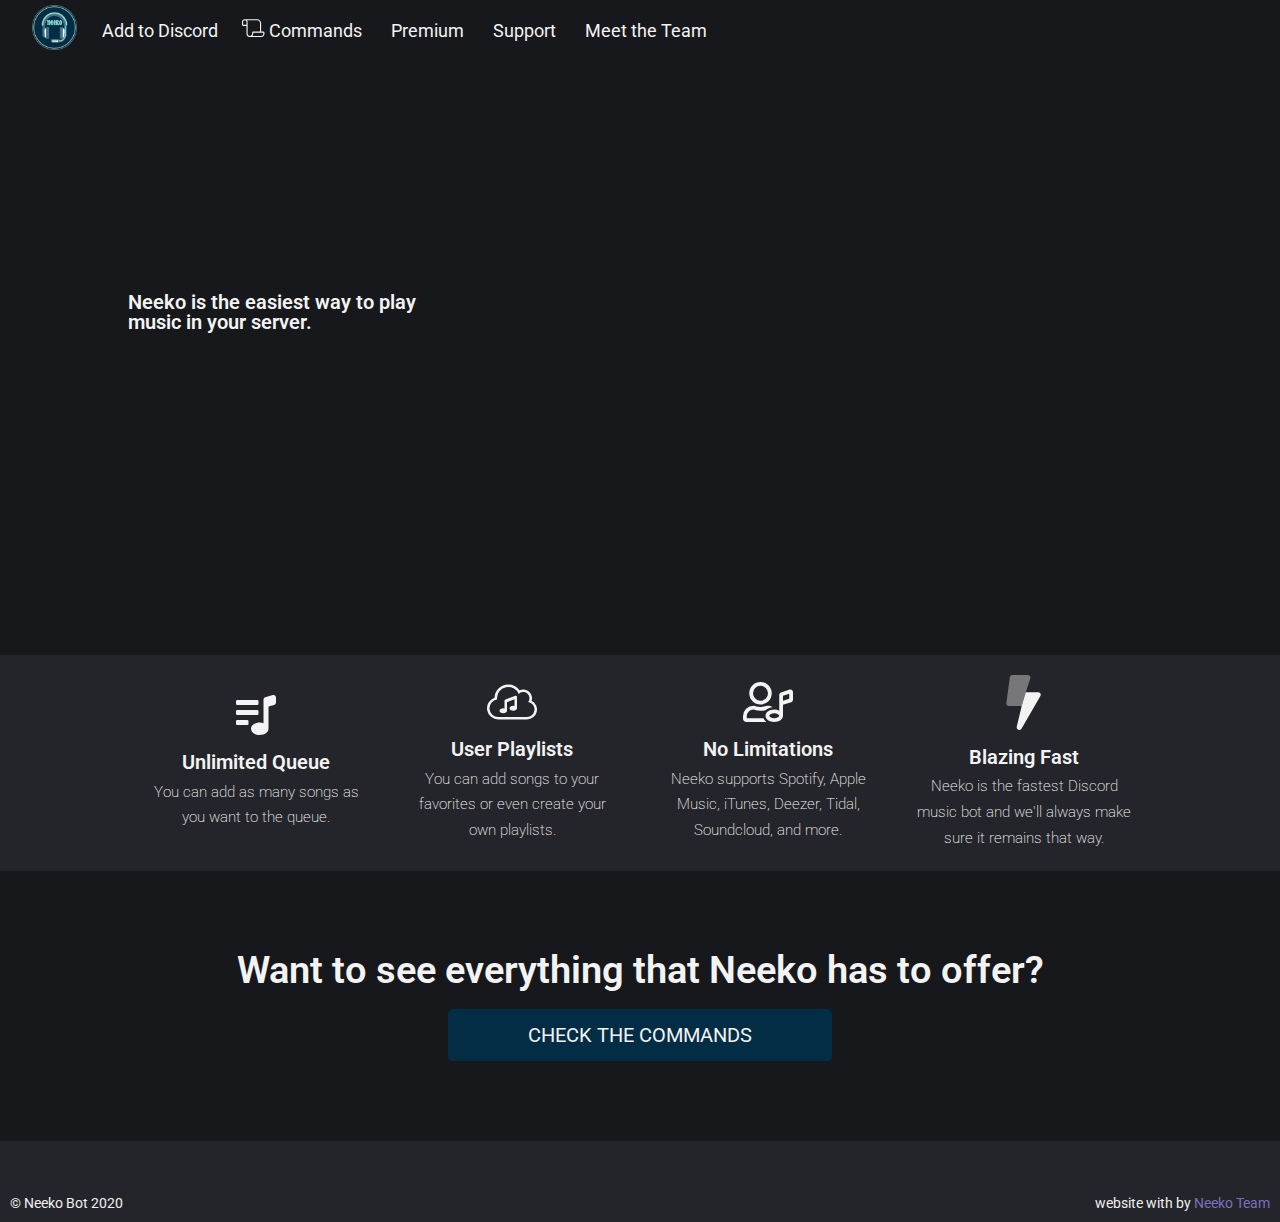
<file: index.html>
<!DOCTYPE html>
<html lang="en">

<head>
    <link rel="shortcut icon" type="image/png" href="images/icon.ico" async/>
    <meta charset="UTF-8">
    <meta name="description"
        content="The best feature-rich Discord Music Bot . Supports Spotify, SoundCloud, Mixer, Twitch, Vimeo, Bandcamp, Apple Music, iTunes, Deezer, Tidal and even music files sent to Discord.">
    <meta property="og:image" content="https://neeko-bot.xyz/images/logo.png">
        <meta name="keywords"
        content="Discord,discord bot, discord music bot,discord, Neeko, neeko discord,neeko discord bot,neeko bot,neeko,neeko playlist,playlist,api,discord api,discord neeko,neeko,bot">
    <meta name="author" content="Neeko">
    <meta name="theme-color" content="#00e1ff">
    <meta name="viewport" content="width=device-width, initial-scale=1.0">
    <link rel="stylesheet" type="text/css" href="css/style.min.css" async>
    <link href="https://fonts.googleapis.com/css2?family=Roboto&display=swap" rel="stylesheet" async>
    <script src="js/jquery.min.js"></script>
    <script src="js/typeit.min.js" async></script>
    <script src="js/texts.js" async></script>
    <script async src="./js/8f969aa430.js"></script>
    <title>Neeko - Best Discord Music Bot</title>
</head>

<body>
    <div id="mob"><span class="fa fa-list-ul"></span></div>

    <nav id="navigation">
        <div class="con">
            <a href="/"><img src="images/logo.png" async alt="Logo" class="logo" async></a>


            <div class="con-right">
                <ul>

                    <li><a href="https://invite.neeko-bot.xyz/"><span class="fab fa-discord"></span>  Add to Discord</a></li>
                    <li><a href="commands"><svg width="22.5px" height="18.46px" aria-hidden="true" focusable="false" data-prefix="fal" data-icon="scroll" role="img" viewBox="0 0 640 512" class="svg-inline--fa fa-scroll fa-w-20 fa-3x"><path fill="currentColor" d="M608 352h-64V112C544 50.25 493.75 0 432 0H80C35.88 0 0 35.89 0 80v80c0 17.64 14.34 32 32 32h96v224c0 51.11 40.25 92.62 90.66 95.46v.54h312C590.94 512 640 462.95 640 402.67V384c0-17.64-14.34-32-32-32zM128 160H32V80c0-26.47 21.53-48 48-48s48 21.53 48 48v80zm160 256c0 35.3-28.72 64-64 64s-64-28.7-64-64V80c0-18-5.97-34.62-16.03-48H432c44.12 0 80 35.89 80 80v240H320c-17.66 0-32 14.36-32 32v32zm320-13.33c0 42.64-34.69 77.33-77.34 77.33H295.03c15.35-17.02 24.97-39.32 24.97-64v-32h288v18.67z" class=""></path></svg>  Commands</a></li>
                    <li><a href="https://www.patreon.com/NeekoBot" rel="noreferrer"`><span
                                class="fas fa-headphones-alt"></span>  Premium</a></li>
                    <li><a href="https://support.neeko-bot.xyz"><span class="fas fa-info-circle"></span>  Support</a></li>
                    <li><a href="/team"><span class="fas fa-users-cog"></span>  Meet the Team</a></li>
                </ul>

            </div>
        </div>
    </nav>
    <div class="flex">
        <section class="showcase">
            <div class="container">
                <div class="info">
                    <h1 id="typingtext"></h1>
                    <p>Neeko is the easiest way to play music in your server.</p>
                    <a href="https://invite.neeko-bot.xyz/"><button class="btn btn-rounded btn-darky">Add to Discord</button></a>
                </div>
                <img src="images/logo.png" async />

            </div>
        </section>
        <section></section>
        <section class="ben">
            <div class="bf">
                <div class="container">

                    <div class="box">
                        <div class="box-c">
                            <p class="icn"><svg class="svg-inline--fa fa-list-music fa-w-16" width="40px" height="40px" aria-hidden="true" focusable="false" data-prefix="fas" data-icon="list-music" role="img" viewBox="0 0 512 512" data-fa-i2svg=""><path fill="currentColor" d="M16 256h256a16 16 0 0 0 16-16v-32a16 16 0 0 0-16-16H16a16 16 0 0 0-16 16v32a16 16 0 0 0 16 16zm0-128h256a16 16 0 0 0 16-16V80a16 16 0 0 0-16-16H16A16 16 0 0 0 0 80v32a16 16 0 0 0 16 16zm128 192H16a16 16 0 0 0-16 16v32a16 16 0 0 0 16 16h128a16 16 0 0 0 16-16v-32a16 16 0 0 0-16-16zM470.94 1.33l-96.53 28.51A32 32 0 0 0 352 60.34V360a148.76 148.76 0 0 0-48-8c-61.86 0-112 35.82-112 80s50.14 80 112 80 112-35.82 112-80V148.15l73-21.39a32 32 0 0 0 23-30.71V32a32 32 0 0 0-41.06-30.67z"></path></svg></p>
                            <p class="title">Unlimited Queue</p>
                            <p class="det">You can add as many songs as you want to the queue.</p>
                        </div>
                        <div class="box-c">
                            <p class="icn"><svg class="svg-inline--fa fa-cloud-music fa-w-20" width="50px" height="40px" aria-hidden="true" focusable="false" data-prefix="fal" data-icon="cloud-music" role="img" viewBox="0 0 640 512" data-fa-i2svg=""><path fill="currentColor" d="M571.69 238.8A112 112 0 0 0 464 96a110.64 110.64 0 0 0-48 10.8A175.82 175.82 0 0 0 272 32c-94.41 0-171.69 74.5-175.81 168.2A144 144 0 0 0 144 480h368a128 128 0 0 0 59.69-241.2zM512 448H144a112 112 0 0 1-15-223 139.16 139.16 0 0 1-1-17 144.05 144.05 0 0 1 277.41-54.41A80 80 0 0 1 527.09 257.2 96 96 0 0 1 512 448zM363.19 176.75l-128 47.25A16 16 0 0 0 224 239.25V338a69.34 69.34 0 0 0-16-2c-26.5 0-48 14.33-48 32s21.5 32 48 32 48-14.33 48-32V259.16l96-37.52V306a69.34 69.34 0 0 0-16-2c-26.5 0-48 14.33-48 32s21.5 32 48 32 48-14.33 48-32V192a16 16 0 0 0-20.81-15.25z"></path></svg></p>
                            <p class="title">User Playlists</p>
                            <p class="det">You can add songs to your favorites or even create your own playlists.</p>
                        </div>
                        <div class="box-c">
                            <p class="icn"><svg class="svg-inline--fa fa-user-music fa-w-20" width="50px" height="40px" aria-hidden="true" focusable="false" data-prefix="far" data-icon="user-music" role="img" viewBox="0 0 640 512" data-fa-i2svg=""><path fill="currentColor" d="M598.36 97.51l-112 35.38A32 32 0 0 0 464 163.36v203.12c-18.16-9.07-40.16-14.48-64-14.48-61.86 0-112 35.82-112 80s50.14 80 112 80 112-35.82 112-80V291.36L617.64 258A32 32 0 0 0 640 227.48V128a32 32 0 0 0-41.64-30.49zM400 464c-39.7 0-64-20.72-64-32s24.3-32 64-32 64 20.72 64 32-24.3 32-64 32zm192-248.25L512 241v-65.88l80-25.26zM262.46 464H48v-25.59A86.56 86.56 0 0 1 134.41 352c14.59 0 38.28 16 89.59 16 32.8 0 54.08-6.42 69.05-11.13 21.76-18.79 51.57-31.47 85.83-35.26-19.41-10.88-41.46-17.61-65.29-17.61-28.68 0-42.5 16-89.59 16s-60.81-16-89.59-16A134.43 134.43 0 0 0 0 438.41V464a48 48 0 0 0 48 48h250.42a107.94 107.94 0 0 1-35.96-48zM224 288A144 144 0 1 0 80 144a144 144 0 0 0 144 144zm0-240a96 96 0 1 1-96 96 96.14 96.14 0 0 1 96-96z"></path></svg></span></p>
                            <p class="title">No Limitations</p>
                            <p class="det">Neeko supports Spotify, Apple Music, iTunes, Deezer, Tidal, Soundcloud, and more.</p>
                        </div>
                        <div class="box-c">
                            <p class="icn"><svg class="svg-inline--fa fa-bolt fa-w-10" width="193.11px" height="55px" aria-hidden="true" focusable="false" data-prefix="fad" data-icon="bolt" role="img" viewBox="0 0 320 512" data-fa-i2svg=""><g class="fa-group"><path class="fa-secondary" fill=#77777a d="M224 24.19a23.89 23.89 0 0 1-.79 6L180.61 160l-37.9 128H24a24 24 0 0 1-24-24 24.45 24.45 0 0 1 .21-3.2l32-240A24 24 0 0 1 56 0h144a24.09 24.09 0 0 1 24 24.19z"></path><path class="fa-primary" fill="currentColor" d="M319.93 184.07a23.93 23.93 0 0 1-3.22 11.93l-176 304a24 24 0 0 1-44.1-17.5l46.1-194.5 37.9-128H296a24 24 0 0 1 23.93 24.07z"></path></g></svg></span></p>
                            <p class="title">Blazing Fast</p>
                            <p class="det">Neeko is the fastest Discord music bot and we'll always make sure it remains that way.</p>
                        </div>
                    </div>
                </div>
            </div>
        </section>
        <section class="commands">
            <div class="container">
                <div class="commands-title">
                    Want to see everything that Neeko has to offer?
                </div>
                <a href="commands"> <button class="btn btn-darky">Check the commands</button></a>
            </div>
        </section>
        <footer>
            <div class="container">
                <div class="bottom">
                </div>
            </div>
            <div class="txs">
                <p>&copy; Neeko Bot 2020</p>
                <p>website <span class="fas fa-code"></span> with <span class="fas fa-heart"></span> by <a
                        rel="noreferrer"`>Neeko Team</a></p>
            </div>
        </footer>
    </div>
    <div id="mob-menu">
        <div id="close"> <span class="fas fa-times"></span></div>
        <ul>
            <li><a href="/"><span class="fas fa-home"></span>  Home</a></li>
            <li><a href="/commands"><svg width="22.5px" height="18.46px" aria-hidden="true" focusable="false" data-prefix="fal" data-icon="scroll" role="img" viewBox="0 0 640 512" class="svg-inline--fa fa-scroll fa-w-20 fa-3x"><path fill="currentColor" d="M608 352h-64V112C544 50.25 493.75 0 432 0H80C35.88 0 0 35.89 0 80v80c0 17.64 14.34 32 32 32h96v224c0 51.11 40.25 92.62 90.66 95.46v.54h312C590.94 512 640 462.95 640 402.67V384c0-17.64-14.34-32-32-32zM128 160H32V80c0-26.47 21.53-48 48-48s48 21.53 48 48v80zm160 256c0 35.3-28.72 64-64 64s-64-28.7-64-64V80c0-18-5.97-34.62-16.03-48H432c44.12 0 80 35.89 80 80v240H320c-17.66 0-32 14.36-32 32v32zm320-13.33c0 42.64-34.69 77.33-77.34 77.33H295.03c15.35-17.02 24.97-39.32 24.97-64v-32h288v18.67z" class=""></path></svg>  Commands</a></li>
            <li><a href="https://www.patreon.com/NeekoBot" rel="noreferrer"`><span
                        class="fas fa-headphones-alt"></span>  Premium</a></li>
            <li><a href="#"><span class="fas fa-info-circle"></span>  Support</a></li>
            <li><a href="https://invite.neeko-bot.xyz/"><span class="fab fa-discord"></span>  Add to Discord</a></li>
            <li><a href="/team"><span class="fas fa-users-cog"></span>  Meet the Team</a></li>
            
        </ul>
    </div>

    <script src="js/bm.js" async></script>
</body>

</html>
</file>
<file: css/style.min.css>
/* Reset */
* {
	padding: 0;
	margin: 0;
	-webkit-box-sizing: border-box;
	box-sizing: border-box;
	font-family: Roboto,Arial, Helvetica, sans-serif
}

[hidden] {
	display: none !important;
}

/* tags */

body {
	height: 100%;
	background-color: #17181b;
	line-height: 1.6em;
	margin: auto;
	overflow-x: hidden;
	position: relative
}

ul {
	list-style: none
}

a {
	text-decoration: none;
	color: #f3f3f3;
	-webkit-tap-highlight-color: rgba(0, 0, 0, 0)
}

a:hover {
	color: #a9d4c8
}

footer {
	position: relative;
	bottom: 0;
	width: 100%;
	background-color: #24252a
}

footer .txs {
	padding: 30px 10px 5px 10px;
	font-size: 14px;
	color: #f0f0f0;
	display: -webkit-box;
	display: -ms-flexbox;
	display: flex;
	-webkit-box-orient: horizontal;
	-webkit-box-direction: normal;
	-ms-flex-direction: row;
	flex-direction: row;
	-webkit-box-pack: justify;
	-ms-flex-pack: justify;
	justify-content: space-between
}

footer .txs a {
	color: #7a70c0
}



.fl2 {
	display: -ms-grid;
	display: grid;
	-ms-grid-rows: (minmax(0, auto))[3];
	grid-template-rows: repeat(3, minmax(0, auto))
}

.flex {
	display: -ms-grid;
	display: grid;
	-ms-grid-rows: (minmax(100px, auto))[3];
	grid-template-rows: repeat(3, minmax(100px, auto))
}

.cmd{
	min-width: 100%;
	background: #17181b;
	margin:20px 0;
	border-radius: 10px;
	font-size: 15px;
	padding: 10px;
	color:#f3f3f3;
	cursor: pointer;
}

.cmd-info{
	color:#b8b2b2;
}

.btn {
	padding: 7px 20px;
	border-radius: 5px;
	color: #a9d4c8;
	background-color: transparent;
	border-color: #a9d4c8;
	outline: none;
	cursor: pointer
}

.btn:hover {
	background-color: #386f8d
}

.btn-dark {
	border: none;
	color: #f3f3f3;
	background-color: #3a4146
}

.btn-darky {
	font-size: 30px;
	color: #f3f3f3;
	border: none;
	background-color: #032d45
}

.cmds-list {
	margin-bottom: 150px;
	margin-top: 100px;
	text-align: center
}

.cmds-list h1 {
	font-size: 33px;
	color: #f3f3f3;
	margin-bottom: 50px
}

.cmds-list #list {
	width: 90%;
	margin: auto
}
#list{
	width: 100%;
	padding: 0 20px;
	background-color: none;
}

.cmds-list #list .cmd {
	margin-top: 10px;
	margin-bottom: 10px;
	background-color: #24252a;
	color: #f3f3f3;
	border-radius: 10px;
	display: -webkit-box;
	display: -ms-flexbox;
	display: flex;
	-ms-flex-item-align: center;
	align-self: center;
	-ms-flex-line-pack: center;
	align-content: center;
	padding: 15px 18px
}

.cmds-list #list{
	text-align: left;
	padding-right: 3px;
	font-size: 15px;
	font-weight: 600
}
.cmds-list #list {
	text-align: left;
	color: #a19d9d;
	font-size: 15px;
	font-weight: 200
}
.cats{
	display: none;
}
.cmds-list  {
	background-color: #24252a;
	padding: 10px 10px;
	border-radius: 5px;
	width: 100%;
	-ms-flex-line-pack: center;
	align-content: center;
	-ms-flex-item-align: center;
	-ms-grid-row-align: center;
	align-self: center;
	text-align: center
}

.cmds-list .cats button {
	margin: 2px 2px 2px 2px
}

#navigation {
	height: 20vdh;
	padding-top: 5px;
	max-height: 160px
}

#navigation .con {
	display: -webkit-box;
	display: -ms-flexbox;
	display: flex;
	width: 95%;
	margin: auto
}

#navigation .con img {
	width: 45px;
	height: 45px
}

#navigation .con-right {
	-webkit-box-align: center;
	-ms-flex-align: center;
	align-items: center;
	-ms-flex-item-align: center;
	-ms-grid-row-align: center;
	align-self: center
}

#navigation .con-right ul li {
	display: inline;
	padding-left: 20px;
	font-size: 18px
}

#navigation .con-right ul li span {
	padding-right: 5px
}

#navigation .con-right #cmds {
	display: none
}

.container {
	width: 80%;
	margin: auto
}

.showcase {
	-ms-flex-negative: 0;
	flex-shrink: 0;
	margin-bottom: 100px;
	min-height: 400px
}

.showcase .container {
	margin-top: 100px;
	display: -webkit-box;
	display: -ms-flexbox;
	display: flex;
	-webkit-box-pack: justify;
	-ms-flex-pack: justify;
	justify-content: space-between
}

.showcase .container img {
	-webkit-transform: translate(-20%, 0);
	transform: translate(-20%, 0);
	width: 30%;
	height: 30%;
	-ms-flex-item-align: center;
	-ms-grid-row-align: center;
	align-self: center;
	-ms-flex-line-pack: center;
	align-content: center;
	position: relative;
    opacity: 0;
    -webkit-box-shadow: 2px 2px 5px 0px rgba(0, 0, 0, 1);
    -moz-box-shadow: 2px 2px 5px 0px rgba(0, 0, 0, 1);
    box-shadow: 2px 2px 5px 0px rgba(0, 0, 0, 1);
    border-radius: 99%;
    background: #000000;
	-webkit-animation: movelogo, right;
	animation: movelogo, right;
	-webkit-animation-fill-mode: forwards;
	animation-fill-mode: forwards;
	-webkit-animation-duration: 4s, 1s;
	animation-duration: 4s, 1s;
	-webkit-animation-delay: 0s, 0.5s;
	animation-delay: 0s, 0.5s;
	-webkit-animation-iteration-count: infinite, 1;
	animation-iteration-count: infinite, 1
}

.showcase .container .info {
	-ms-flex-item-align: center;
	-ms-grid-row-align: center;
	align-self: center;
}

.showcase .container .info h1 {
	width: 70%;
	color: #f3f3f3;
	font-size: 50px;
	font-weight: 600;
	line-height: 1em;
	margin-bottom: 20px;
	position: relative;
	opacity: 0;
	-webkit-animation: left;
	animation: left;
	-webkit-animation-duration: 1s;
	animation-duration: 1s;
	-webkit-animation-fill-mode: forwards;
	animation-fill-mode: forwards
}

.showcase .container .info p {
	width: 70%;
	color: #f3f3f3;
	font-size: 20px;
	font-weight: 600;
	line-height: 1em;
	margin-bottom: 20px;
	position: relative;
	-webkit-animation: right;
	animation: right;
	-webkit-animation-duration: 1s;
	animation-duration: 1s;
	-webkit-animation-fill-mode: forwards;
	animation-fill-mode: forwards
}

.showcase .container .info button {
	position: relative;
	-webkit-animation: right;
	animation: right;
	opacity: 0;
	-webkit-animation-duration: 1s;
	animation-duration: 1s;
	-webkit-animation-fill-mode: forwards;
	animation-fill-mode: forwards;
	-webkit-animation-delay: 0.2s;
	animation-delay: 0.2s
}

.ben {
	width: 100%
}

.ben .bf {
	margin-top: -10px;
	min-height: 200px;
	background-color: #24252a
}

.ben .bf .box {
	display: -ms-grid;
	display: grid;
	-ms-grid-columns: (1fr)[4];
	grid-template-columns: repeat(4, 1fr)
}

.ben .bf .box .box-c {
	text-align: center;
	padding: 20px 20px;
	-ms-flex-line-pack: center;
	align-content: center;
	-ms-flex-item-align: center;
	-ms-grid-row-align: center;
	align-self: center
}

.ben .bf .box .box-c .icn {
	padding-bottom: 15px;
	color: #f3f3f3;
	font-size: 40px
}

.ben .bf .box .box-c .title {
	padding-bottom: 4px;
	color: #f3f3f3;
	font-size: 20px;
	font-weight: 600
}

.ben .bf .box .box-c .det {
	color: #f3f3f3;
	font-size: 15px;
	font-weight: 200
}
.cmdh{
	background-color: #1c2121;
}
.commands {
	padding: 80px 0;
	text-align: center
}

.commands-title {
	color: #f3f3f3;
	font-size: 38px;
	width: 80%;
	margin: auto;
	font-weight: 600;
	line-height: 1em;
	padding-bottom: 20px
}

.commands-text {
	color: #f3f3f3;
	font-size: 28px;
	width: 80%;
	margin: auto;
	line-height: 1em;
	padding-bottom: 20px
}

.commands button {
	text-transform: uppercase;
	font-size: 20px;
	padding: 14px 80px
}


.bottom {
	padding-top: 20px
}

.bottom .info {
	text-align: center;
	color: #f3f3f3;
	padding: 0 0 20px 0;
	font-size: 20px
}

.bottom .helpc {
	display: -webkit-box;
	display: -ms-flexbox;
	display: flex;
	-webkit-box-orient: horizontal;
	-webkit-box-direction: normal;
	-ms-flex-direction: row;
	flex-direction: row;
	-webkit-box-pack: space-evenly;
	-ms-flex-pack: space-evenly;
	justify-content: space-evenly
}

.bottom .helpc .box-1 {
	text-align: center
}

.bottom .helpc .box-1 p {
	color: #f3f3f3;
	font-weight: 600
}

.bottom .helpc .box-2 {
	text-align: center
}

.bottom .helpc .box-2 p {
	color: #f3f3f3;
	font-weight: 600
}

#mob-menu,
#mob {
	display: none
}


/* cmds page */



.long-desc {
	overflow: hidden;
	display: none;
    margin: 0;
	padding: 0;
	color:#999696;
	font-size: 14px;
	padding-top: 10px;
	padding-right: 10px;
	
}

.active .long-desc {
	display: block;
}
.cmd-info, .cmd-title{
	display: inline;
}
.popup:hover::before{
	content: '';
	position: absolute;
	border:10px solid black;
	border-color:rgb(22, 21, 21)  transparent transparent transparent;
	top:-10px;
	left:22px;
	transition: ease;
	transition-duration: 10s;
}

.popup:hover::after{
	position: absolute;
	content: attr(alias);
	background-color: rgb(22, 21, 21);
	padding:5px 15px;
	color:#e2e2e2;
	font-weight: 600;
	border-radius: 10px;
	top:-45px;
	left:-6px;
	font-size: 15px;
	opacity: 1;
	transition: ease;
	
}
.x-cmds-page{
	background-color: #1c2121;
	min-height: 100vh;
	padding-bottom: 20px;
}
.x-cmds-page .container{
	width: 80%;
	margin:0 auto;
}
.x-cmds-page {
	background-color: #2C2F33;
	padding:50px;
	border-radius: 10px;
}
#selectCmdsList{
	display: flex;
	flex-direction: column;
	background-color: #17181b;
	padding: 10px;
	min-width: 140px;
	border-radius: 5px;
	margin: 20px 40px 20px 0;
}
#selectCmdsList a{
	text-align: center;
	background-color: #2C2F33;
	margin: 2px;
	cursor: pointer;
	border-radius: 4px;
}
.x-cmds-list{
	display: flex;
	flex-direction: row;
	padding: 0 70px;
	border-radius: 10px;
}
.x-cmds-title{
	font-size: 40px;
	color:#f3f3f3;
	padding:50px;
	text-align: center;
}
.x-cmds-search{
	display: block;
	background-color: transparent;
	padding: 10px;
	border: 1px solid #17181b;
	border-radius: 20px;
	margin: 0 auto;
	color:#f3f3f3;
	width: 60%;
	margin-bottom:20px;
}
.x-cmds-search:focus{
	outline: none;
}
.x-cmds-options{
	display: flex;
	align-self: start;
	justify-content: space-between;
	padding-bottom: 30px;
}
.x-cmds-options select {
	min-width: 150px;
	max-width: 150px;
}
.x-cmds-options select * {
		border:none;
		background-color:#1c2121; 
}
.x-cmds-options select *:focus {
	
}
.x-cmds-options input,.x-cmds-options select{
	outline:none;
	padding:8px 10px;
	font-size: 20px;
	border-radius: 5px;
	background-color: #23272A;
	color:#f3f3f3;
	border:none;
}
.x-cmds-options input::placeholder{
	color:#f3f3f3;
}


/* team page */

.team-container{
	width: 80%;
	margin: auto;
	display: flex;
	flex-direction: row;
	flex-wrap: wrap;
	justify-content: center;
	align-self: center;
}
.translator-container{
	width: 80%;
	margin: auto;
	display: flex;
	flex-direction: row;
	flex-wrap: wrap;
	justify-content: center;
	align-self: center;
}
.team-member{
	background-color: #23272A;
	border-radius: 10px;
	padding:10px 20px;
	max-width: 200px;
	min-width: 200px;
	min-height: 300px;
	max-height: 300px;
	margin:10px 10px;
	width: 100%;
	display: flex;
	flex-direction: column;
	align-items: center;
	color:#b8b2b2;

}
.team-member-img{
	height: 40%;
}
.team-member-img img{
	width: 100px;
	border-radius: 100%;
	box-shadow: 2px 2px 9px 2px rgb(0, 0, 0);
	transition: width 0.2s;
	
}
.team-member-img img:hover{
	width: 105px;
	transition-timing-function: ease-in-out;
	border-radius: 100%;
	box-shadow: 2px 2px 9px 2px #000;
}
.team-member-name {
	display: flex;
	align-items: center;
	height: 10%;
	font-weight: bold;
	font-size: 20px;
	color:#fff;
}
.team-member-info{
	display: flex;
	align-items: center;
	height: 30%;
	font-size: 13px;

	text-align: center;
	opacity:0.7;
}
.team-member-social{
	display: flex;
	align-items: center;
	height: 20%;
}
.team-member-social button{
	border-radius: 100%;
	padding:5px;
	background-color: #2C2F33;
	color:#f3f3f3;
	border: none;
	margin:0 3px;
}

.team-page{
	min-height: 70vh;
}
.team-page-title{
	color:#ffffff;
	font-size: 40px;
	text-align: center;
	padding: 60px 0;
}
.footer-team{
	grid-row: 4/5;
	height:80px;
	align-self: flex-end;
}
.dd{
	min-height: 100vh;
	display: grid;
	grid-template-rows: 0.1fr 4.9fr 0.3fr ;
	grid-template: 
	'header header header'
	'body body body body'
	'footer footer footer'
	;
}
.footer-team .txs{
	margin-bottom:0;
}
.ss{
	align-items: center;
}
/* mob */
@media (max-width:900px){
	#mob{
		max-width: 20px;
		max-height: 20px;
	}
}

@media (max-width:630px) {
	.x-cmds-options{
		flex-direction: column;
	}
	#selectCmdsList{
		margin-top: 20px;
		align-self: center;
	}
}

@media (max-width: 962px) {
	.showcase {
		min-height: 230px
	}
	.showcase .container {
		margin-top: 150px
	}
	.showcase .container .info {
		width: 100%;
		margin: auto;
		-webkit-transform: translate(0, 0);
		transform: translate(0, 0);
		display: inline;
		text-align: center
	}
	.showcase .container .info button {
		width: 70%
	}
	.showcase .container .info h1,
	.showcase .container .info p {
		width: 100%
	}
	.showcase img {
		display: none
	}
	.commands {
		padding: 80px 0;
		text-align: center
	}
	.commands-title {
		color: #f3f3f3;
		font-size: 35px;
		width: 80%;
		margin: auto;
		font-weight: 600;
		line-height: 1em;
		padding-bottom: 20px
	}
	.commands-text {
		color: #f3f3f3;
		font-size: 20px;
		width: 80%;
		margin: auto;
		line-height: 1em;
		padding-bottom: 20px
	}
	.commands button {
		text-transform: uppercase;
		font-size: 20px;
		padding: 14px 80px
	}
}

@media (max-width: 900px) {
	.showcase {
		min-height: 270px
	}
	.showcase .container {
		margin-top: 80px
	}
	.ben {
		width: 100%
	}
	.ben .bf {
		margin-top: -10px;
		min-height: 200px;
		background-color: #24252a
	}
	.ben .bf .box {
		display: -ms-grid;
		display: grid;
		-ms-grid-columns: (1fr)[2];
		grid-template-columns: repeat(2, 1fr)
	}
	.ben .bf .box .box-c {
		text-align: center;
		padding: 0 20px;
		-ms-flex-line-pack: center;
		align-content: center;
		-ms-flex-item-align: center;
		-ms-grid-row-align: center;
		align-self: center
	}
	.ben .bf .box .box-c .icn {
		padding-top: 25px;
		padding-bottom: 15px;
		color: #f3f3f3;
		font-size: 40px
	}
	.ben .bf .box .box-c .title {
		padding-bottom: 4px;
		color: #f3f3f3;
		font-size: 20px;
		font-weight: 600
	}
	.ben .bf .box .box-c .det {
		color: #f3f3f3;
		font-size: 15px;
		font-weight: 200;
		padding-bottom: 30px
	}
}

@media (max-width: 810px) {
	nav {
		display: none
	}
	.ben {
		width: 100%
	}
	.ben .bf {
		margin-top: -10px;
		min-height: 200px;
		background-color: #24252a
	}
	.ben .bf .box {
		display: -ms-grid;
		display: grid;
		-ms-grid-columns: (1fr)[1];
		grid-template-columns: repeat(1, 1fr)
	}
	.ben .bf .box .box-c {
		text-align: center;
		padding: 0 20px;
		-ms-flex-line-pack: center;
		align-content: center;
		-ms-flex-item-align: center;
		-ms-grid-row-align: center;
		align-self: center
	}
	.ben .bf .box .box-c .icn {
		padding-top: 25px;
		padding-bottom: 15px;
		color: #f3f3f3;
		font-size: 40px
	}
	.ben .bf .box .box-c .title {
		padding-bottom: 4px;
		color: #f3f3f3;
		font-size: 20px;
		font-weight: 600
	}
	.ben .bf .box .box-c .det {
		width: 50%;
		margin: auto;
		color: #f3f3f3;
		font-size: 15px;
		font-weight: 500;
		padding-bottom: 30px
	}
	.commands {
		padding: 80px 0;
		text-align: center
	}
	.commands-title {
		color: #f3f3f3;
		font-size: 30px;
		width: 90%;
		margin: auto;
		font-weight: 600;
		line-height: 1em;
		padding-bottom: 20px
	}
	.commands-text {
		color: #f3f3f3;
		font-size: 17px;
		width: 80%;
		margin: auto;
		font-weight: 700;
		line-height: 1.2em;
		padding-bottom: 20px
	}
	.commands button {
		text-transform: uppercase;
		font-size: 20px;
		padding: 14px 50px
	}
	.bottom {
		padding-top: 20px
	}
	.bottom .info {
		text-align: center;
		color: #f3f3f3;
		padding: 0 0 20px 0;
		font-size: 20px
	}
	.bottom .helpc {
		display: -webkit-box;
		display: -ms-flexbox;
		display: flex;
		-webkit-box-orient: vertical;
		-webkit-box-direction: normal;
		-ms-flex-direction: column;
		flex-direction: column;
		-webkit-box-pack: justify;
		-ms-flex-pack: justify;
		justify-content: space-between
	}
	.bottom .helpc .add {
		-webkit-box-ordinal-group: 2;
		-ms-flex-order: 1;
		order: 1;
		text-align: center;
		-ms-flex-item-align: center;
		-ms-grid-row-align: center;
		align-self: center
	}
	.bottom .helpc button {
		padding: 8px 40px;
		font-size: 20px
	}
	.bottom .helpc .box-1 {
		display: none;
		-webkit-box-ordinal-group: 3;
		-ms-flex-order: 2;
		order: 2;
		text-align: center
	}
	.bottom .helpc .box-1 p {
		color: #f3f3f3;
		font-weight: 600
	}
	.bottom .helpc .box-2 {
		display: none;
		-webkit-box-ordinal-group: 4;
		-ms-flex-order: 3;
		order: 3;
		text-align: center
	}
	.bottom .helpc .box-2 p {
		color: #f3f3f3;
		font-weight: 600
	}
	.showcase {
		margin-bottom: 50px;
		min-height: 200px
	}
	.showcase .container {
		margin-top: 100px
	}
	.showcase .container .info {
		width: 100%;
		margin: auto;
		-webkit-transform: translate(0, 0);
		transform: translate(0, 0);
		display: inline;
		text-align: center
	}
	.showcase .container .info button {
		width: 70%;
		font-size: 22px
	}
	.showcase .container .info h1,
	.showcase .container .info p {
		width: 100%
	}
	.showcase .container .info h1 {
		font-size: 32px
	}
	.showcase .container .info p {
		font-size: 20px
	}
	#mob {
		font-size: 30px;
		margin: 10px 10px;
		color: #f3f3f3;
		display: inline;
		cursor: pointer
	}
	#mob:hover {
		color: #a9d4c8
	}
	#mob span {
		margin-top: 10px
	}
	#mob-menu {
		grid-area:header;
		top: 0px;
		position: fixed;
		width: 200px;
		height: 100%;
		padding: 10px 10px;
		background-color: #3a3a3a
	}
	#mob-menu .fa-times {
		font-size: 29px;
		color: #f3f3f3;
		padding-bottom: 20px
	}
	#mob-menu .fa-times:hover {
		cursor: pointer;
		color: #a9d4c8
	}
	#mob-menu ul li,
	#mob-menu ul a {
		padding-bottom: 10px;
		font-size: 22px
	}
	#mob-menu ul a:hover {
		color: #a9d4c8
	}
	#mob-menu ul span {
		padding-right: 3px
	}
	footer {
		background-color: #24252a
	}
	footer .txs {
		margin-bottom: 30px;
		text-align: center;
		padding: 30px 10px 5px 10px;
		font-size: 14px;
		color: #f0f0f0;
		display: -webkit-box;
		display: -ms-flexbox;
		display: flex;
		-webkit-box-orient: vertical;
		-webkit-box-direction: normal;
		-ms-flex-direction: column;
		flex-direction: column;
		-webkit-box-pack: justify;
		-ms-flex-pack: justify;
		justify-content: space-between
	}
	footer .txs a {
		color: #7a70c0
	}
	.cmds-list {
		margin-top: 100px;
		margin-bottom: 100px;
		text-align: center
	}
	.cmds-list #list {
		width: 100%;
		margin: auto
	}
}

/* animation classes */
.to-right{
	animation: left;
	animation-duration: 0.5s;
}
.to-left{
	animation: toleft;
	animation-duration: 1s;
}

/* animations */

@-webkit-keyframes toleft {
	0% {
		left: 0px;
		opacity: 1
	}
	100% {
		left: -1000px;
		opacity: 0;
	}
}

@keyframes toleft {
	0% {
		left: 0px;
		opacity: 1
	}
	100% {
		left: -1000px;
		opacity: 0
	}
}

@-webkit-keyframes left {
	0% {
		left: -1000px;
		opacity: 0
	}
	100% {
		left: 0;
		opacity: 1
	}
}

@keyframes left {
	0% {
		left: -1000px;
		opacity: 0
	}
	100% {
		left: 0;
		opacity: 1
	}
}

@-webkit-keyframes bottom {
	0% {
		bottom: -1000px;
		opacity: 0
	}
	100% {
		bottom: 0;
		opacity: 1
	}
}

@keyframes bottom {
	0% {
		bottom: -1000px;
		opacity: 0
	}
	100% {
		bottom: 0;
		opacity: 1
	}
}

@-webkit-keyframes right {
	0% {
		right: -120px;
		opacity: 0
	}
	100% {
		right: 0;
		opacity: 1
	}
}

@keyframes right {
	0% {
		right: -120px;
		opacity: 0
	}
	100% {
		right: 0;
		opacity: 1
	}
}

@-webkit-keyframes movelogo {
	0% {
		top: 20px
	}
	50% {
		top: -20px
	}
	100% {
		top: 20px
	}
}

@keyframes movelogo {
	0% {
		top: 20px
	}
	50% {
		top: -20px
	}
	100% {
		top: 20px
	}
}


@media (max-width:1186px){
	.x-cmds-page .container{
		width: 100%;
	}

}
@media (max-width:946px){
	.x-cmds-list{
		padding:0px;
	}
	.x-cmds-page{
		padding: 20px;
	}
	.x-cmds-options{
		margin:0 auto;
		padding-bottom: 0px;
	}
	#selectCmdsList{
		margin: 0;
		display: flex;
		flex-direction: row;
	}
	#selectCmdsList a{
		padding: 2px 10px;
	}
	.x-cmds-search{
		width: 90%;
	}
	.x-cmds-list{
		display: flex;
		flex-direction: column;
		padding: 0 5px;
		border-radius: 10px;
	}
}
</file>
